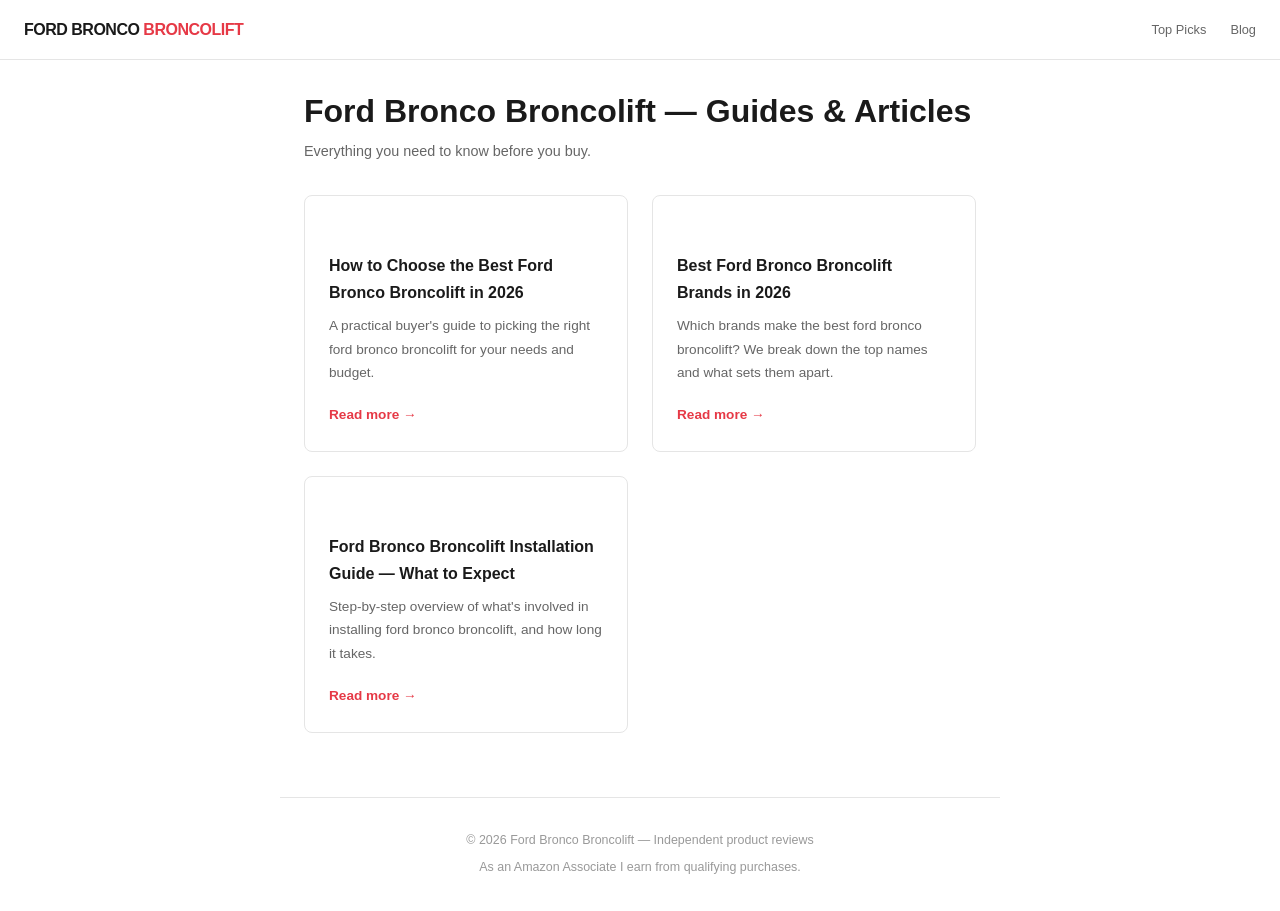
<file: blog/index.html>
<!DOCTYPE html>
<html lang="en">
<head>
  <meta charset="UTF-8">
  <meta name="viewport" content="width=device-width, initial-scale=1.0">
  <title>Ford Bronco Broncolift Blog — Guides &amp; Reviews 2026</title>
  <meta name="description" content="Guides, tips, and reviews for ford bronco broncolift. Updated June.">
  <link rel="canonical" href="https://broncolift.com/blog/">
  <style>
    *, *::before, *::after { box-sizing: border-box; margin: 0; padding: 0; }
    body { font-family: -apple-system, 'Inter', sans-serif; background: #fff; color: #1a1a1a; line-height: 1.7; }
    .post-body { max-width: 720px; margin: 0 auto; padding: 2rem 1.5rem 4rem; }
    .post-body h1 { font-size: clamp(1.4rem,3.5vw,2rem); font-weight: 800; line-height: 1.2; margin-bottom: 1rem; }
    .post-body h2 { font-size: 1.1rem; font-weight: 700; margin: 2rem 0 0.5rem; }
    .post-body p { color: #444; margin-bottom: 1rem; }
    .post-body ul { color: #444; margin-bottom: 1rem; }
    .post-meta { font-size: 0.78rem; color: #999; margin-bottom: 2rem; padding-bottom: 1rem; border-bottom: 1px solid #e5e5e5; }
    footer { border-top: 1px solid #e5e5e5; padding: 2rem 1.5rem; text-align: center; color: #999; font-size: 0.78rem; max-width: 720px; margin: 0 auto; }
  </style>
  <style>.grid{display:grid;grid-template-columns:repeat(auto-fill,minmax(280px,1fr));gap:1.5rem;margin-top:2rem}.card{border:1px solid #e5e5e5;border-radius:8px;padding:1.5rem}.card h2{font-size:1rem;font-weight:700;margin-bottom:0.5rem}.card p{font-size:0.85rem;color:#666;margin-bottom:1rem}.card a{color:#e63946;font-size:0.85rem;font-weight:600;text-decoration:none}</style>
</head>
<body>
  
    <header style="border-bottom:1px solid #e5e5e5;padding:1rem 1.5rem;display:flex;align-items:center;justify-content:space-between;position:sticky;top:0;background:#fff;z-index:100">
      <a href="/" style="font-size:1rem;font-weight:800;color:#1a1a1a;letter-spacing:-0.5px;text-transform:uppercase;text-decoration:none">Ford Bronco <span style="color:#e63946">Broncolift</span></a>
      <nav style="display:flex;gap:1.5rem">
        <a href="/" style="color:#666;font-size:0.8rem;text-decoration:none;font-weight:500">Top Picks</a>
        <a href="/blog/index.html" style="color:#666;font-size:0.8rem;text-decoration:none;font-weight:500">Blog</a>
      </nav>
    </header>
  <div class="post-body">
    <h1 style="margin-bottom:0.5rem">Ford Bronco Broncolift — Guides &amp; Articles</h1>
    <p style="color:#666;font-size:0.9rem">Everything you need to know before you buy.</p>
    <div class="grid">
      <div class="card">
        <h2>How to Choose the Best Ford Bronco Broncolift in 2026</h2>
        <p>A practical buyer's guide to picking the right ford bronco broncolift for your needs and budget.</p>
        <a href="/blog/how-to-choose.html">Read more &rarr;</a>
      </div>
      <div class="card">
        <h2>Best Ford Bronco Broncolift Brands in 2026</h2>
        <p>Which brands make the best ford bronco broncolift? We break down the top names and what sets them apart.</p>
        <a href="/blog/top-brands.html">Read more &rarr;</a>
      </div>
      <div class="card">
        <h2>Ford Bronco Broncolift Installation Guide — What to Expect</h2>
        <p>Step-by-step overview of what's involved in installing ford bronco broncolift, and how long it takes.</p>
        <a href="/blog/installation-guide.html">Read more &rarr;</a>
      </div>
    </div>
  </div>
  <footer>
    <p>&copy; 2026 Ford Bronco Broncolift &mdash; Independent product reviews</p>
    <p style="margin-top:0.4rem">As an Amazon Associate I earn from qualifying purchases.</p>
  </footer>
</body>
</html>
</file>
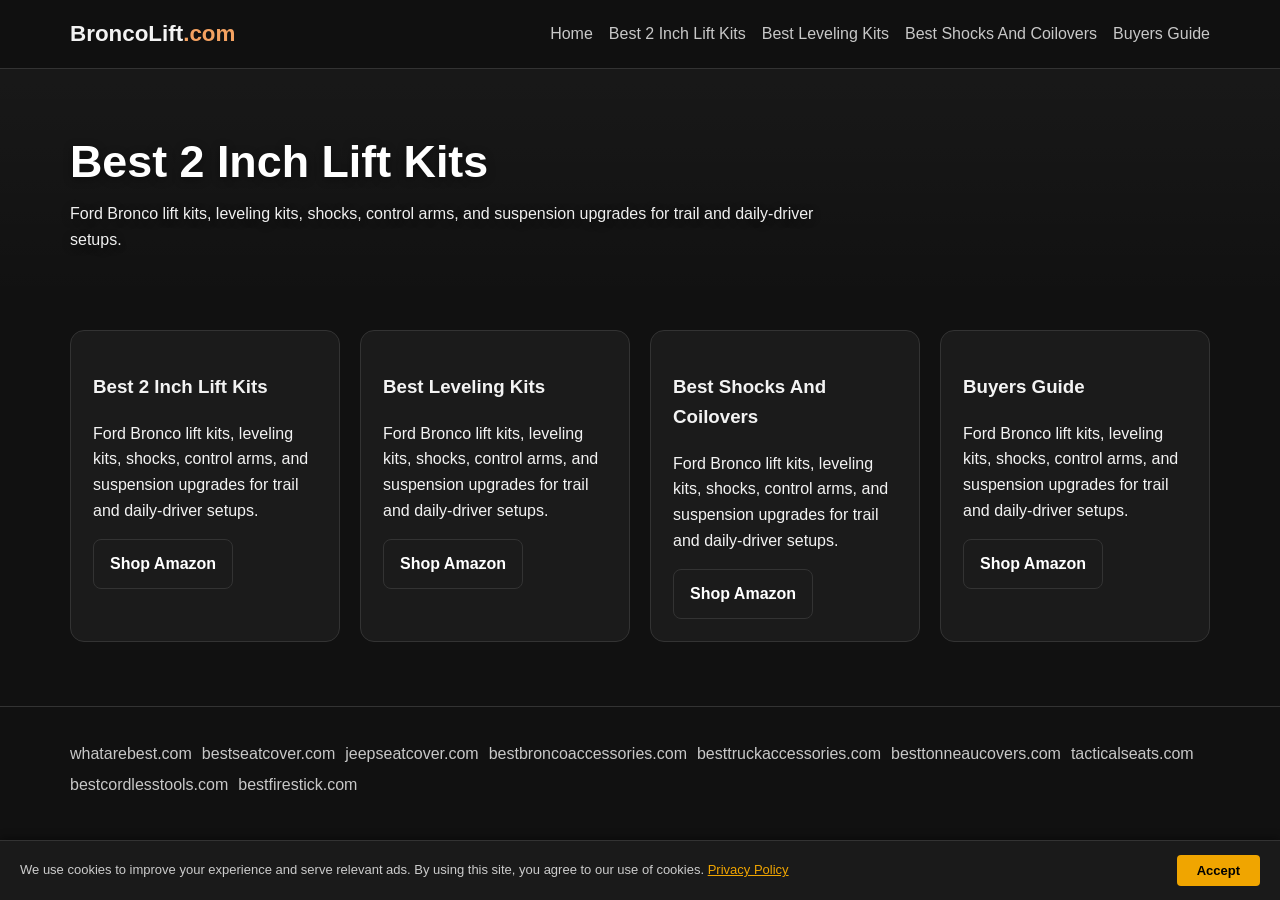
<file: best-2-inch-lift-kits.html>
<!DOCTYPE html><html lang="en"><head>
<meta name="robots" content="index,follow"><meta charset="UTF-8">
<link rel="canonical" href="https://broncolift.com/best-2-inch-lift-kits.html"><meta name="viewport" content="width=device-width,initial-scale=1"><title>Best 2 Inch Lift Kits | BroncoLift.com</title>
<meta name="description" content="Ford Bronco lift kits, leveling kits, shocks, control arms, and suspension upgrades for trail and daily-driver setups."><meta name="description" content="Best 2 Inch Lift Kits on BroncoLift.com"><link rel="stylesheet" href="style.css"></head><body><nav><div class="container"><div class="logo">BroncoLift<span>.com</span></div><div class="nav-links"><a href="index.html">Home</a><a href="best-2-inch-lift-kits.html">Best 2 Inch Lift Kits</a><a href="best-leveling-kits.html">Best Leveling Kits</a><a href="best-shocks-and-coilovers.html">Best Shocks And Coilovers</a><a href="buyers-guide.html">Buyers Guide</a></div></div></nav><header class="hero"><div class="container"><h1>Best 2 Inch Lift Kits</h1><p>Ford Bronco lift kits, leveling kits, shocks, control arms, and suspension upgrades for trail and daily-driver setups.</p></div></header><section><div class="container"><div class="grid"><div class="card"><h3>Best 2 Inch Lift Kits</h3><p>Ford Bronco lift kits, leveling kits, shocks, control arms, and suspension upgrades for trail and daily-driver setups.</p><a class="btn btn-outline" href="https://www.amazon.com/s?k=ford+bronco+lift+best+2+inch+lift+kits&tag=brazenprodu01-20" target="_blank" rel="nofollow noopener">Shop Amazon</a></div><div class="card"><h3>Best Leveling Kits</h3><p>Ford Bronco lift kits, leveling kits, shocks, control arms, and suspension upgrades for trail and daily-driver setups.</p><a class="btn btn-outline" href="https://www.amazon.com/s?k=ford+bronco+lift+best+leveling+kits&tag=brazenprodu01-20" target="_blank" rel="nofollow noopener">Shop Amazon</a></div><div class="card"><h3>Best Shocks And Coilovers</h3><p>Ford Bronco lift kits, leveling kits, shocks, control arms, and suspension upgrades for trail and daily-driver setups.</p><a class="btn btn-outline" href="https://www.amazon.com/s?k=ford+bronco+lift+best+shocks+and+coilovers&tag=brazenprodu01-20" target="_blank" rel="nofollow noopener">Shop Amazon</a></div><div class="card"><h3>Buyers Guide</h3><p>Ford Bronco lift kits, leveling kits, shocks, control arms, and suspension upgrades for trail and daily-driver setups.</p><a class="btn btn-outline" href="https://www.amazon.com/s?k=ford+bronco+lift+buyers+guide&tag=brazenprodu01-20" target="_blank" rel="nofollow noopener">Shop Amazon</a></div></div></div></section><footer class="footer"><div class="container"><div class="network"><a href="https://whatarebest.com">whatarebest.com</a><a href="https://bestseatcover.com">bestseatcover.com</a><a href="https://jeepseatcover.com">jeepseatcover.com</a><a href="https://bestbroncoaccessories.com">bestbroncoaccessories.com</a><a href="https://besttruckaccessories.com">besttruckaccessories.com</a><a href="https://besttonneaucovers.com">besttonneaucovers.com</a><a href="https://tacticalseats.com">tacticalseats.com</a><a href="https://bestcordlesstools.com">bestcordlesstools.com</a><a href="https://bestfirestick.com">bestfirestick.com</a></div></div></footer>
<div id="cookie-consent-banner" style="position:fixed;bottom:0;left:0;right:0;background:#1a1a1a;color:#ccc;font-family:sans-serif;font-size:13px;padding:14px 20px;display:flex;align-items:center;justify-content:space-between;gap:16px;flex-wrap:wrap;z-index:99999;border-top:1px solid #333;box-shadow:0 -2px 8px rgba(0,0,0,.4)">
  <span>We use cookies to improve your experience and serve relevant ads. By using this site, you agree to our use of cookies. <a href="/privacy.html" style="color:#f0a500;text-decoration:underline">Privacy Policy</a></span>
  <button onclick="document.getElementById('cookie-consent-banner').style.display='none';localStorage.setItem('cookie_ok','1')" style="background:#f0a500;color:#000;border:none;padding:8px 20px;border-radius:4px;cursor:pointer;font-weight:700;white-space:nowrap;font-size:13px">Accept</button>
</div>
<script>if(localStorage.getItem('cookie_ok'))document.getElementById('cookie-consent-banner').style.display='none';</script>
</body></html>
</file>
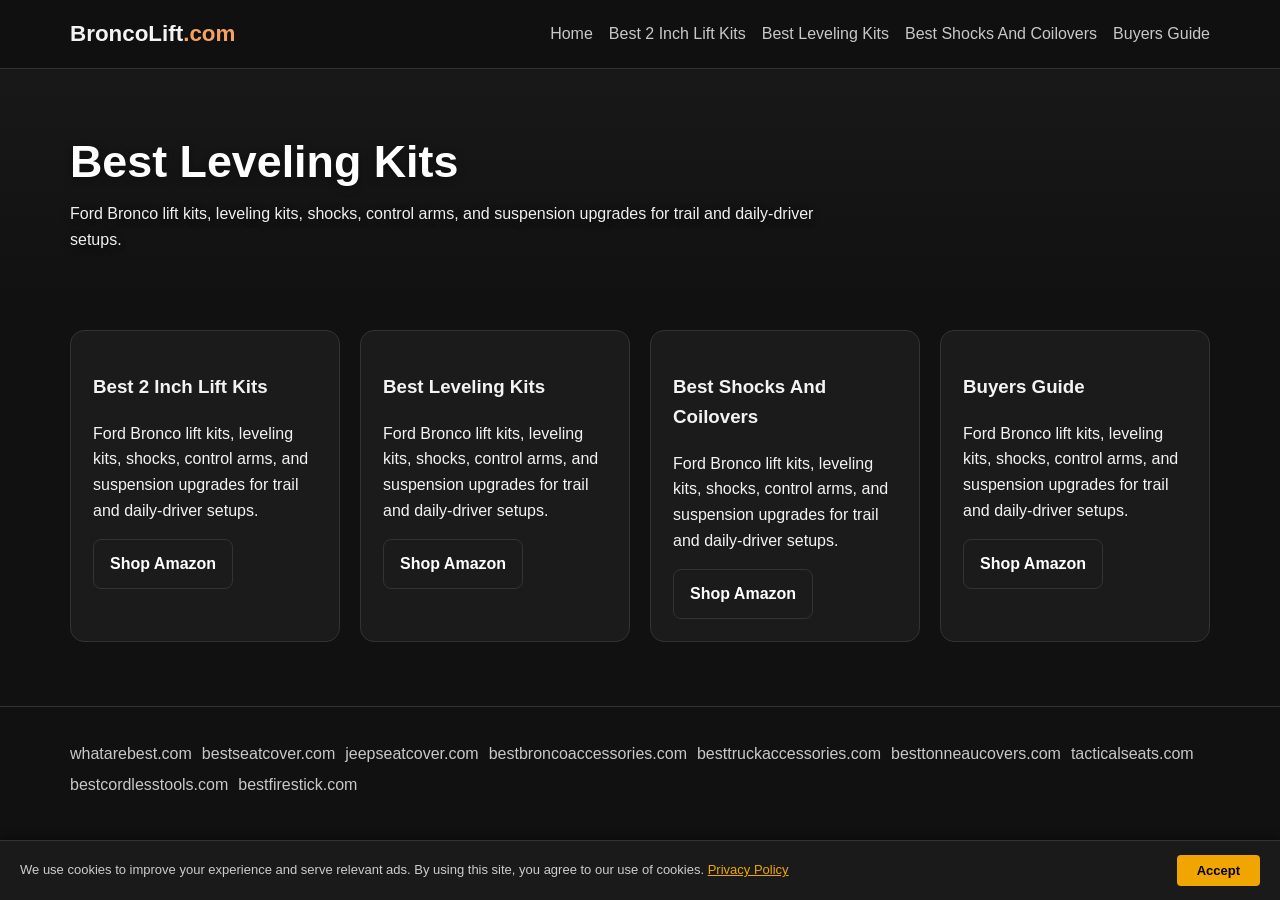
<file: best-leveling-kits.html>
<!DOCTYPE html><html lang="en"><head>
<meta name="robots" content="index,follow"><meta charset="UTF-8">
<link rel="canonical" href="https://broncolift.com/best-leveling-kits.html"><meta name="viewport" content="width=device-width,initial-scale=1"><title>Best Leveling Kits | BroncoLift.com</title>
<meta name="description" content="Ford Bronco lift kits, leveling kits, shocks, control arms, and suspension upgrades for trail and daily-driver setups."><meta name="description" content="Best Leveling Kits on BroncoLift.com"><link rel="stylesheet" href="style.css"></head><body><nav><div class="container"><div class="logo">BroncoLift<span>.com</span></div><div class="nav-links"><a href="index.html">Home</a><a href="best-2-inch-lift-kits.html">Best 2 Inch Lift Kits</a><a href="best-leveling-kits.html">Best Leveling Kits</a><a href="best-shocks-and-coilovers.html">Best Shocks And Coilovers</a><a href="buyers-guide.html">Buyers Guide</a></div></div></nav><header class="hero"><div class="container"><h1>Best Leveling Kits</h1><p>Ford Bronco lift kits, leveling kits, shocks, control arms, and suspension upgrades for trail and daily-driver setups.</p></div></header><section><div class="container"><div class="grid"><div class="card"><h3>Best 2 Inch Lift Kits</h3><p>Ford Bronco lift kits, leveling kits, shocks, control arms, and suspension upgrades for trail and daily-driver setups.</p><a class="btn btn-outline" href="https://www.amazon.com/s?k=ford+bronco+lift+best+2+inch+lift+kits&tag=brazenprodu01-20" target="_blank" rel="nofollow noopener">Shop Amazon</a></div><div class="card"><h3>Best Leveling Kits</h3><p>Ford Bronco lift kits, leveling kits, shocks, control arms, and suspension upgrades for trail and daily-driver setups.</p><a class="btn btn-outline" href="https://www.amazon.com/s?k=ford+bronco+lift+best+leveling+kits&tag=brazenprodu01-20" target="_blank" rel="nofollow noopener">Shop Amazon</a></div><div class="card"><h3>Best Shocks And Coilovers</h3><p>Ford Bronco lift kits, leveling kits, shocks, control arms, and suspension upgrades for trail and daily-driver setups.</p><a class="btn btn-outline" href="https://www.amazon.com/s?k=ford+bronco+lift+best+shocks+and+coilovers&tag=brazenprodu01-20" target="_blank" rel="nofollow noopener">Shop Amazon</a></div><div class="card"><h3>Buyers Guide</h3><p>Ford Bronco lift kits, leveling kits, shocks, control arms, and suspension upgrades for trail and daily-driver setups.</p><a class="btn btn-outline" href="https://www.amazon.com/s?k=ford+bronco+lift+buyers+guide&tag=brazenprodu01-20" target="_blank" rel="nofollow noopener">Shop Amazon</a></div></div></div></section><footer class="footer"><div class="container"><div class="network"><a href="https://whatarebest.com">whatarebest.com</a><a href="https://bestseatcover.com">bestseatcover.com</a><a href="https://jeepseatcover.com">jeepseatcover.com</a><a href="https://bestbroncoaccessories.com">bestbroncoaccessories.com</a><a href="https://besttruckaccessories.com">besttruckaccessories.com</a><a href="https://besttonneaucovers.com">besttonneaucovers.com</a><a href="https://tacticalseats.com">tacticalseats.com</a><a href="https://bestcordlesstools.com">bestcordlesstools.com</a><a href="https://bestfirestick.com">bestfirestick.com</a></div></div></footer>
<div id="cookie-consent-banner" style="position:fixed;bottom:0;left:0;right:0;background:#1a1a1a;color:#ccc;font-family:sans-serif;font-size:13px;padding:14px 20px;display:flex;align-items:center;justify-content:space-between;gap:16px;flex-wrap:wrap;z-index:99999;border-top:1px solid #333;box-shadow:0 -2px 8px rgba(0,0,0,.4)">
  <span>We use cookies to improve your experience and serve relevant ads. By using this site, you agree to our use of cookies. <a href="/privacy.html" style="color:#f0a500;text-decoration:underline">Privacy Policy</a></span>
  <button onclick="document.getElementById('cookie-consent-banner').style.display='none';localStorage.setItem('cookie_ok','1')" style="background:#f0a500;color:#000;border:none;padding:8px 20px;border-radius:4px;cursor:pointer;font-weight:700;white-space:nowrap;font-size:13px">Accept</button>
</div>
<script>if(localStorage.getItem('cookie_ok'))document.getElementById('cookie-consent-banner').style.display='none';</script>
</body></html>
</file>
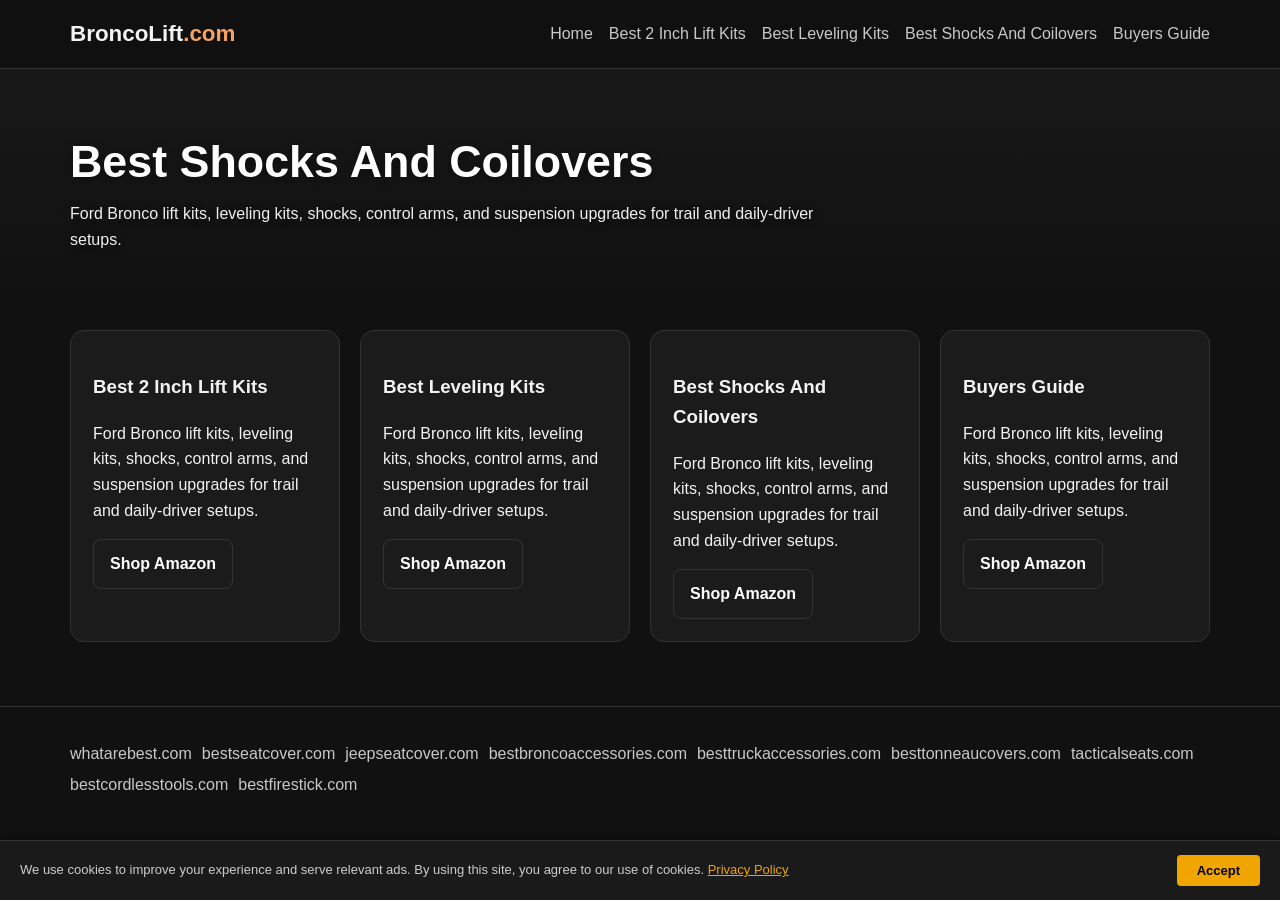
<file: best-shocks-and-coilovers.html>
<!DOCTYPE html><html lang="en"><head>
<meta name="robots" content="index,follow"><meta charset="UTF-8">
<link rel="canonical" href="https://broncolift.com/best-shocks-and-coilovers.html"><meta name="viewport" content="width=device-width,initial-scale=1"><title>Best Shocks And Coilovers | BroncoLift.com</title><meta name="description" content="Best Shocks And Coilovers on BroncoLift.com"><link rel="stylesheet" href="style.css"></head><body><nav><div class="container"><div class="logo">BroncoLift<span>.com</span></div><div class="nav-links"><a href="index.html">Home</a><a href="best-2-inch-lift-kits.html">Best 2 Inch Lift Kits</a><a href="best-leveling-kits.html">Best Leveling Kits</a><a href="best-shocks-and-coilovers.html">Best Shocks And Coilovers</a><a href="buyers-guide.html">Buyers Guide</a></div></div></nav><header class="hero"><div class="container"><h1>Best Shocks And Coilovers</h1><p>Ford Bronco lift kits, leveling kits, shocks, control arms, and suspension upgrades for trail and daily-driver setups.</p></div></header><section><div class="container"><div class="grid"><div class="card"><h3>Best 2 Inch Lift Kits</h3><p>Ford Bronco lift kits, leveling kits, shocks, control arms, and suspension upgrades for trail and daily-driver setups.</p><a class="btn btn-outline" href="https://www.amazon.com/s?k=ford+bronco+lift+best+2+inch+lift+kits&tag=brazenprodu01-20" target="_blank" rel="nofollow noopener">Shop Amazon</a></div><div class="card"><h3>Best Leveling Kits</h3><p>Ford Bronco lift kits, leveling kits, shocks, control arms, and suspension upgrades for trail and daily-driver setups.</p><a class="btn btn-outline" href="https://www.amazon.com/s?k=ford+bronco+lift+best+leveling+kits&tag=brazenprodu01-20" target="_blank" rel="nofollow noopener">Shop Amazon</a></div><div class="card"><h3>Best Shocks And Coilovers</h3><p>Ford Bronco lift kits, leveling kits, shocks, control arms, and suspension upgrades for trail and daily-driver setups.</p><a class="btn btn-outline" href="https://www.amazon.com/s?k=ford+bronco+lift+best+shocks+and+coilovers&tag=brazenprodu01-20" target="_blank" rel="nofollow noopener">Shop Amazon</a></div><div class="card"><h3>Buyers Guide</h3><p>Ford Bronco lift kits, leveling kits, shocks, control arms, and suspension upgrades for trail and daily-driver setups.</p><a class="btn btn-outline" href="https://www.amazon.com/s?k=ford+bronco+lift+buyers+guide&tag=brazenprodu01-20" target="_blank" rel="nofollow noopener">Shop Amazon</a></div></div></div></section><footer class="footer"><div class="container"><div class="network"><a href="https://whatarebest.com">whatarebest.com</a><a href="https://bestseatcover.com">bestseatcover.com</a><a href="https://jeepseatcover.com">jeepseatcover.com</a><a href="https://bestbroncoaccessories.com">bestbroncoaccessories.com</a><a href="https://besttruckaccessories.com">besttruckaccessories.com</a><a href="https://besttonneaucovers.com">besttonneaucovers.com</a><a href="https://tacticalseats.com">tacticalseats.com</a><a href="https://bestcordlesstools.com">bestcordlesstools.com</a><a href="https://bestfirestick.com">bestfirestick.com</a></div></div></footer>
<div id="cookie-consent-banner" style="position:fixed;bottom:0;left:0;right:0;background:#1a1a1a;color:#ccc;font-family:sans-serif;font-size:13px;padding:14px 20px;display:flex;align-items:center;justify-content:space-between;gap:16px;flex-wrap:wrap;z-index:99999;border-top:1px solid #333;box-shadow:0 -2px 8px rgba(0,0,0,.4)">
  <span>We use cookies to improve your experience and serve relevant ads. By using this site, you agree to our use of cookies. <a href="/privacy.html" style="color:#f0a500;text-decoration:underline">Privacy Policy</a></span>
  <button onclick="document.getElementById('cookie-consent-banner').style.display='none';localStorage.setItem('cookie_ok','1')" style="background:#f0a500;color:#000;border:none;padding:8px 20px;border-radius:4px;cursor:pointer;font-weight:700;white-space:nowrap;font-size:13px">Accept</button>
</div>
<script>if(localStorage.getItem('cookie_ok'))document.getElementById('cookie-consent-banner').style.display='none';</script>
</body></html>
</file>
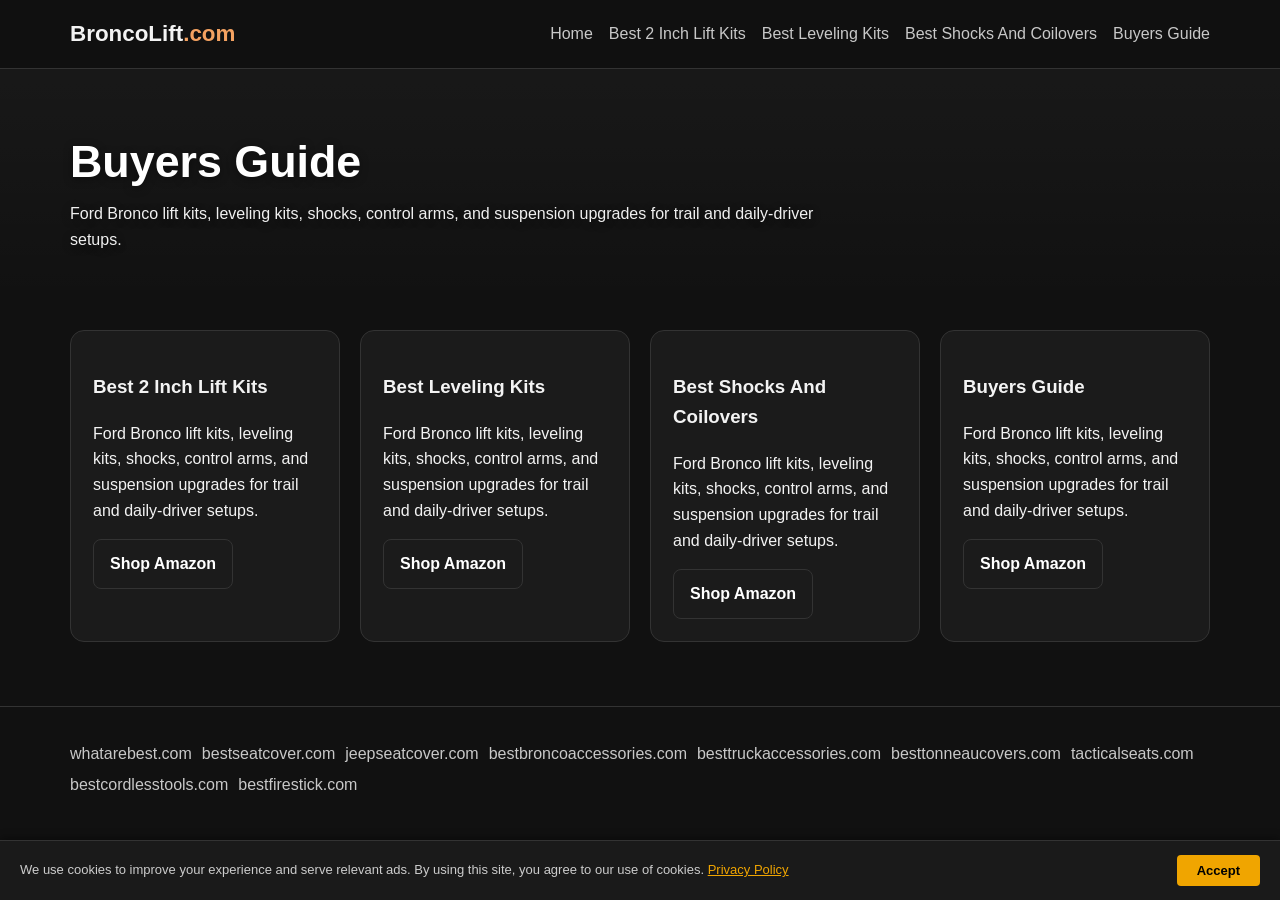
<file: buyers-guide.html>
<!DOCTYPE html><html lang="en"><head>
<meta name="robots" content="index,follow"><meta charset="UTF-8">
<link rel="canonical" href="https://broncolift.com/buyers-guide.html"><meta name="viewport" content="width=device-width,initial-scale=1"><title>Buyers Guide | BroncoLift.com</title>
<meta name="description" content="Ford Bronco lift kits, leveling kits, shocks, control arms, and suspension upgrades for trail and daily-driver setups."><meta name="description" content="Buyers Guide on BroncoLift.com"><link rel="stylesheet" href="style.css"></head><body><nav><div class="container"><div class="logo">BroncoLift<span>.com</span></div><div class="nav-links"><a href="index.html">Home</a><a href="best-2-inch-lift-kits.html">Best 2 Inch Lift Kits</a><a href="best-leveling-kits.html">Best Leveling Kits</a><a href="best-shocks-and-coilovers.html">Best Shocks And Coilovers</a><a href="buyers-guide.html">Buyers Guide</a></div></div></nav><header class="hero"><div class="container"><h1>Buyers Guide</h1><p>Ford Bronco lift kits, leveling kits, shocks, control arms, and suspension upgrades for trail and daily-driver setups.</p></div></header><section><div class="container"><div class="grid"><div class="card"><h3>Best 2 Inch Lift Kits</h3><p>Ford Bronco lift kits, leveling kits, shocks, control arms, and suspension upgrades for trail and daily-driver setups.</p><a class="btn btn-outline" href="https://www.amazon.com/s?k=ford+bronco+lift+best+2+inch+lift+kits&tag=brazenprodu01-20" target="_blank" rel="nofollow noopener">Shop Amazon</a></div><div class="card"><h3>Best Leveling Kits</h3><p>Ford Bronco lift kits, leveling kits, shocks, control arms, and suspension upgrades for trail and daily-driver setups.</p><a class="btn btn-outline" href="https://www.amazon.com/s?k=ford+bronco+lift+best+leveling+kits&tag=brazenprodu01-20" target="_blank" rel="nofollow noopener">Shop Amazon</a></div><div class="card"><h3>Best Shocks And Coilovers</h3><p>Ford Bronco lift kits, leveling kits, shocks, control arms, and suspension upgrades for trail and daily-driver setups.</p><a class="btn btn-outline" href="https://www.amazon.com/s?k=ford+bronco+lift+best+shocks+and+coilovers&tag=brazenprodu01-20" target="_blank" rel="nofollow noopener">Shop Amazon</a></div><div class="card"><h3>Buyers Guide</h3><p>Ford Bronco lift kits, leveling kits, shocks, control arms, and suspension upgrades for trail and daily-driver setups.</p><a class="btn btn-outline" href="https://www.amazon.com/s?k=ford+bronco+lift+buyers+guide&tag=brazenprodu01-20" target="_blank" rel="nofollow noopener">Shop Amazon</a></div></div></div></section><footer class="footer"><div class="container"><div class="network"><a href="https://whatarebest.com">whatarebest.com</a><a href="https://bestseatcover.com">bestseatcover.com</a><a href="https://jeepseatcover.com">jeepseatcover.com</a><a href="https://bestbroncoaccessories.com">bestbroncoaccessories.com</a><a href="https://besttruckaccessories.com">besttruckaccessories.com</a><a href="https://besttonneaucovers.com">besttonneaucovers.com</a><a href="https://tacticalseats.com">tacticalseats.com</a><a href="https://bestcordlesstools.com">bestcordlesstools.com</a><a href="https://bestfirestick.com">bestfirestick.com</a></div></div></footer>
<div id="cookie-consent-banner" style="position:fixed;bottom:0;left:0;right:0;background:#1a1a1a;color:#ccc;font-family:sans-serif;font-size:13px;padding:14px 20px;display:flex;align-items:center;justify-content:space-between;gap:16px;flex-wrap:wrap;z-index:99999;border-top:1px solid #333;box-shadow:0 -2px 8px rgba(0,0,0,.4)">
  <span>We use cookies to improve your experience and serve relevant ads. By using this site, you agree to our use of cookies. <a href="/privacy.html" style="color:#f0a500;text-decoration:underline">Privacy Policy</a></span>
  <button onclick="document.getElementById('cookie-consent-banner').style.display='none';localStorage.setItem('cookie_ok','1')" style="background:#f0a500;color:#000;border:none;padding:8px 20px;border-radius:4px;cursor:pointer;font-weight:700;white-space:nowrap;font-size:13px">Accept</button>
</div>
<script>if(localStorage.getItem('cookie_ok'))document.getElementById('cookie-consent-banner').style.display='none';</script>
</body></html>
</file>
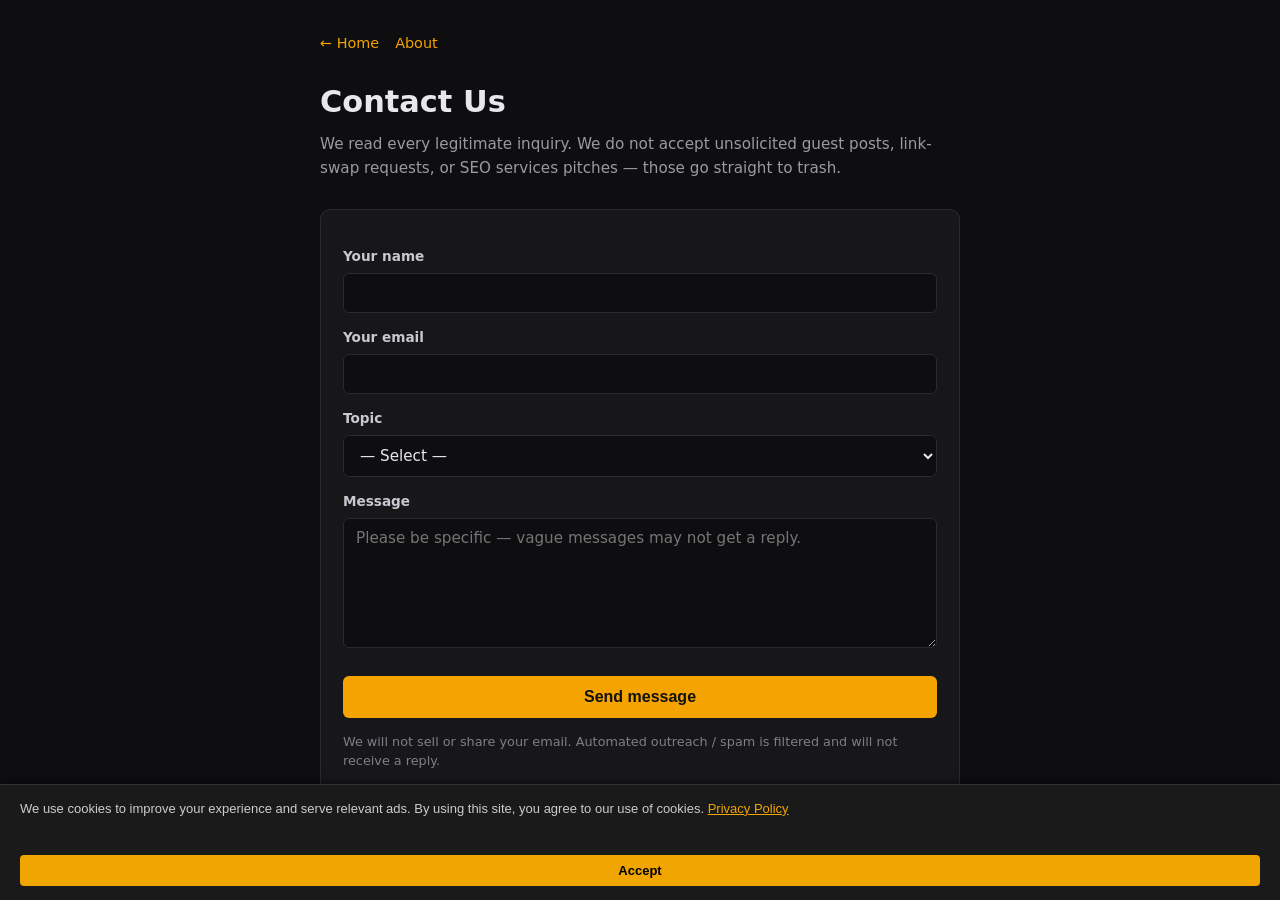
<file: contact.html>
<!DOCTYPE html>
<html lang="en">
<head>
<meta charset="UTF-8">
<meta name="viewport" content="width=device-width, initial-scale=1.0">
<meta name="robots" content="index,follow">
<title>Contact Us — Broncolift</title>
<meta name="description" content="Get in touch with the Broncolift team. We respond to all legitimate inquiries within 48 business hours.">
<link rel="canonical" href="https://broncolift.com/contact.html">
<style>
*{box-sizing:border-box;margin:0;padding:0}
body{font-family:system-ui,-apple-system,Segoe UI,Roboto,sans-serif;background:#0e0e10;color:#e8e8ea;line-height:1.55;padding:32px 20px}
.wrap{max-width:640px;margin:0 auto}
h1{font-size:1.9rem;margin-bottom:8px}
.sub{color:#9a9aa2;margin-bottom:28px;font-size:.95rem}
form{background:#17171a;border:1px solid #2a2a30;border-radius:10px;padding:22px}
label{display:block;font-size:.85rem;color:#c8c8d0;margin:14px 0 6px;font-weight:600}
input,textarea,select{width:100%;padding:10px 12px;background:#0e0e10;border:1px solid #2a2a30;border-radius:6px;color:#e8e8ea;font-family:inherit;font-size:.95rem}
input:focus,textarea:focus,select:focus{outline:none;border-color:#f4a300}
textarea{min-height:130px;resize:vertical}
button{margin-top:20px;width:100%;padding:12px;background:#f4a300;color:#111;border:0;border-radius:6px;font-weight:700;font-size:1rem;cursor:pointer}
button:hover{background:#ffb82b}
.hp{position:absolute;left:-9999px;top:-9999px}
.note{font-size:.8rem;color:#7e7e88;margin-top:14px}
.nav{margin-bottom:24px;font-size:.9rem}
.nav a{color:#f4a300;text-decoration:none;margin-right:16px}
.nav a:hover{text-decoration:underline}
.ok,.err{display:none;padding:12px;border-radius:6px;margin-top:14px;font-size:.9rem}
.ok{background:#1b3a1b;color:#a3e0a3;border:1px solid #2e6b2e}
.err{background:#3a1b1b;color:#e0a3a3;border:1px solid #6b2e2e}
</style>
</head>
<body>
<div class="wrap">
<div class="nav"><a href="index.html">← Home</a><a href="about.html">About</a></div>
<h1>Contact Us</h1>
<p class="sub">We read every legitimate inquiry. We do not accept unsolicited guest posts, link-swap requests, or SEO services pitches — those go straight to trash.</p>

<form id="contactForm" action="https://api.web3forms.com/submit" method="POST">
  <!-- Access key will be populated per-site via the builder script -->
  <input type="hidden" name="access_key" value="6159500e-796b-4603-b093-04c218d81d97">
  <input type="hidden" name="subject" value="[broncolift.com] New contact form submission">
  <input type="hidden" name="from_name" value="Broncolift Contact Form">
  <input type="hidden" name="redirect" value="https://broncolift.com/contact.html?sent=1">
  <!-- Honeypot -->
  <input type="text" name="botcheck" class="hp" tabindex="-1" autocomplete="off">
  <!-- Context -->
  <input type="hidden" name="source_site" value="broncolift.com">

  <label for="name">Your name</label>
  <input id="name" name="name" type="text" required maxlength="100">

  <label for="email">Your email</label>
  <input id="email" name="email" type="email" required maxlength="150">

  <label for="topic">Topic</label>
  <select id="topic" name="topic" required>
    <option value="">— Select —</option>
    <option value="product-question">Product question</option>
    <option value="correction">Correction / factual error</option>
    <option value="partnership">Brand / partnership inquiry</option>
    <option value="press">Press / media</option>
    <option value="other">Other</option>
  </select>

  <label for="message">Message</label>
  <textarea id="message" name="message" required minlength="20" maxlength="4000" placeholder="Please be specific — vague messages may not get a reply."></textarea>

  <button type="submit">Send message</button>

  <div id="ok" class="ok">Message sent. We respond within 48 business hours to legitimate inquiries.</div>
  <div id="err" class="err">Something went wrong. Try again in a minute or refresh the page.</div>
  <p class="note">We will not sell or share your email. Automated outreach / spam is filtered and will not receive a reply.</p>
</form>
</div>
<script>
(function(){
  var q = new URLSearchParams(location.search);
  if (q.get('sent') === '1') {
    document.getElementById('ok').style.display = 'block';
    document.getElementById('contactForm').reset();
  }
  document.getElementById('contactForm').addEventListener('submit', function(e){
    e.preventDefault();
    var f = e.target;
    var data = new FormData(f);
    fetch(f.action, { method:'POST', body:data, headers:{ 'Accept':'application/json' }})
      .then(r => r.ok ? r.json() : Promise.reject(r))
      .then(() => { location.href = 'contact.html?sent=1'; })
      .catch(() => { document.getElementById('err').style.display = 'block'; });
  });
})();
</script>

<div id="cookie-consent-banner" style="position:fixed;bottom:0;left:0;right:0;background:#1a1a1a;color:#ccc;font-family:sans-serif;font-size:13px;padding:14px 20px;display:flex;align-items:center;justify-content:space-between;gap:16px;flex-wrap:wrap;z-index:99999;border-top:1px solid #333;box-shadow:0 -2px 8px rgba(0,0,0,.4)">
  <span>We use cookies to improve your experience and serve relevant ads. By using this site, you agree to our use of cookies. <a href="/privacy.html" style="color:#f0a500;text-decoration:underline">Privacy Policy</a></span>
  <button onclick="document.getElementById('cookie-consent-banner').style.display='none';localStorage.setItem('cookie_ok','1')" style="background:#f0a500;color:#000;border:none;padding:8px 20px;border-radius:4px;cursor:pointer;font-weight:700;white-space:nowrap;font-size:13px">Accept</button>
</div>
<script>if(localStorage.getItem('cookie_ok'))document.getElementById('cookie-consent-banner').style.display='none';</script>
</body>
</html>
</file>
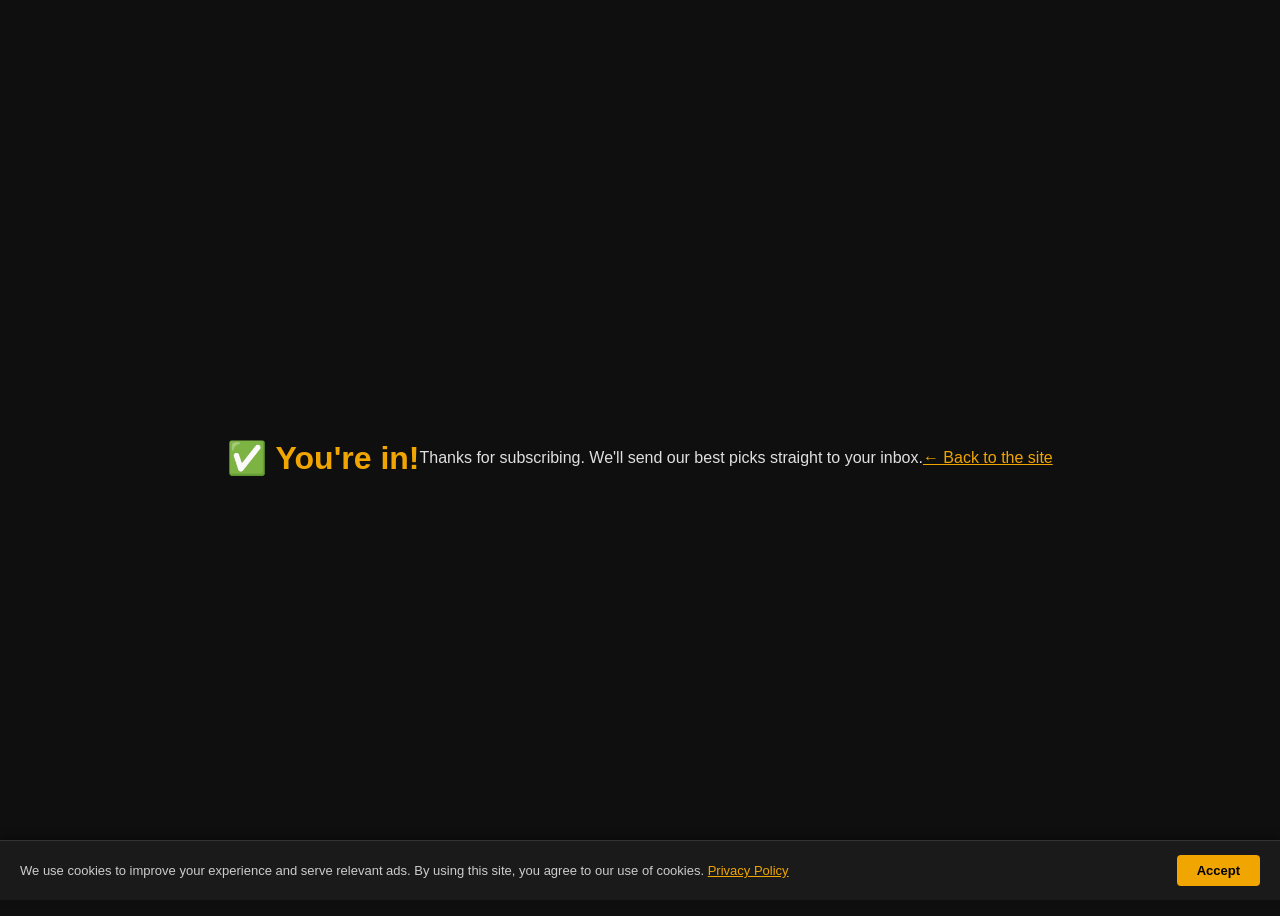
<file: thanks.html>
<!doctype html>
<html lang="en">
<head>
<meta charset="utf-8">
<title>Thanks! — broncolift.com</title>
<meta name="robots" content="noindex">
<style>
body { font-family: sans-serif; background: #0f0f0f; color: #e0e0e0; display: flex; align-items: center; justify-content: center; min-height: 100vh; text-align: center; }
h1 { color: #f0a500; }
a { color: #f0a500; }
</style>
</head>
<body>
<h1>✅ You're in!</h1>
<p>Thanks for subscribing. We'll send our best picks straight to your inbox.</p>
<p><a href="/">← Back to the site</a></p>

<div id="cookie-consent-banner" style="position:fixed;bottom:0;left:0;right:0;background:#1a1a1a;color:#ccc;font-family:sans-serif;font-size:13px;padding:14px 20px;display:flex;align-items:center;justify-content:space-between;gap:16px;flex-wrap:wrap;z-index:99999;border-top:1px solid #333;box-shadow:0 -2px 8px rgba(0,0,0,.4)">
  <span>We use cookies to improve your experience and serve relevant ads. By using this site, you agree to our use of cookies. <a href="/privacy.html" style="color:#f0a500;text-decoration:underline">Privacy Policy</a></span>
  <button onclick="document.getElementById('cookie-consent-banner').style.display='none';localStorage.setItem('cookie_ok','1')" style="background:#f0a500;color:#000;border:none;padding:8px 20px;border-radius:4px;cursor:pointer;font-weight:700;white-space:nowrap;font-size:13px">Accept</button>
</div>
<script>if(localStorage.getItem('cookie_ok'))document.getElementById('cookie-consent-banner').style.display='none';</script>
</body>
</html>
</file>
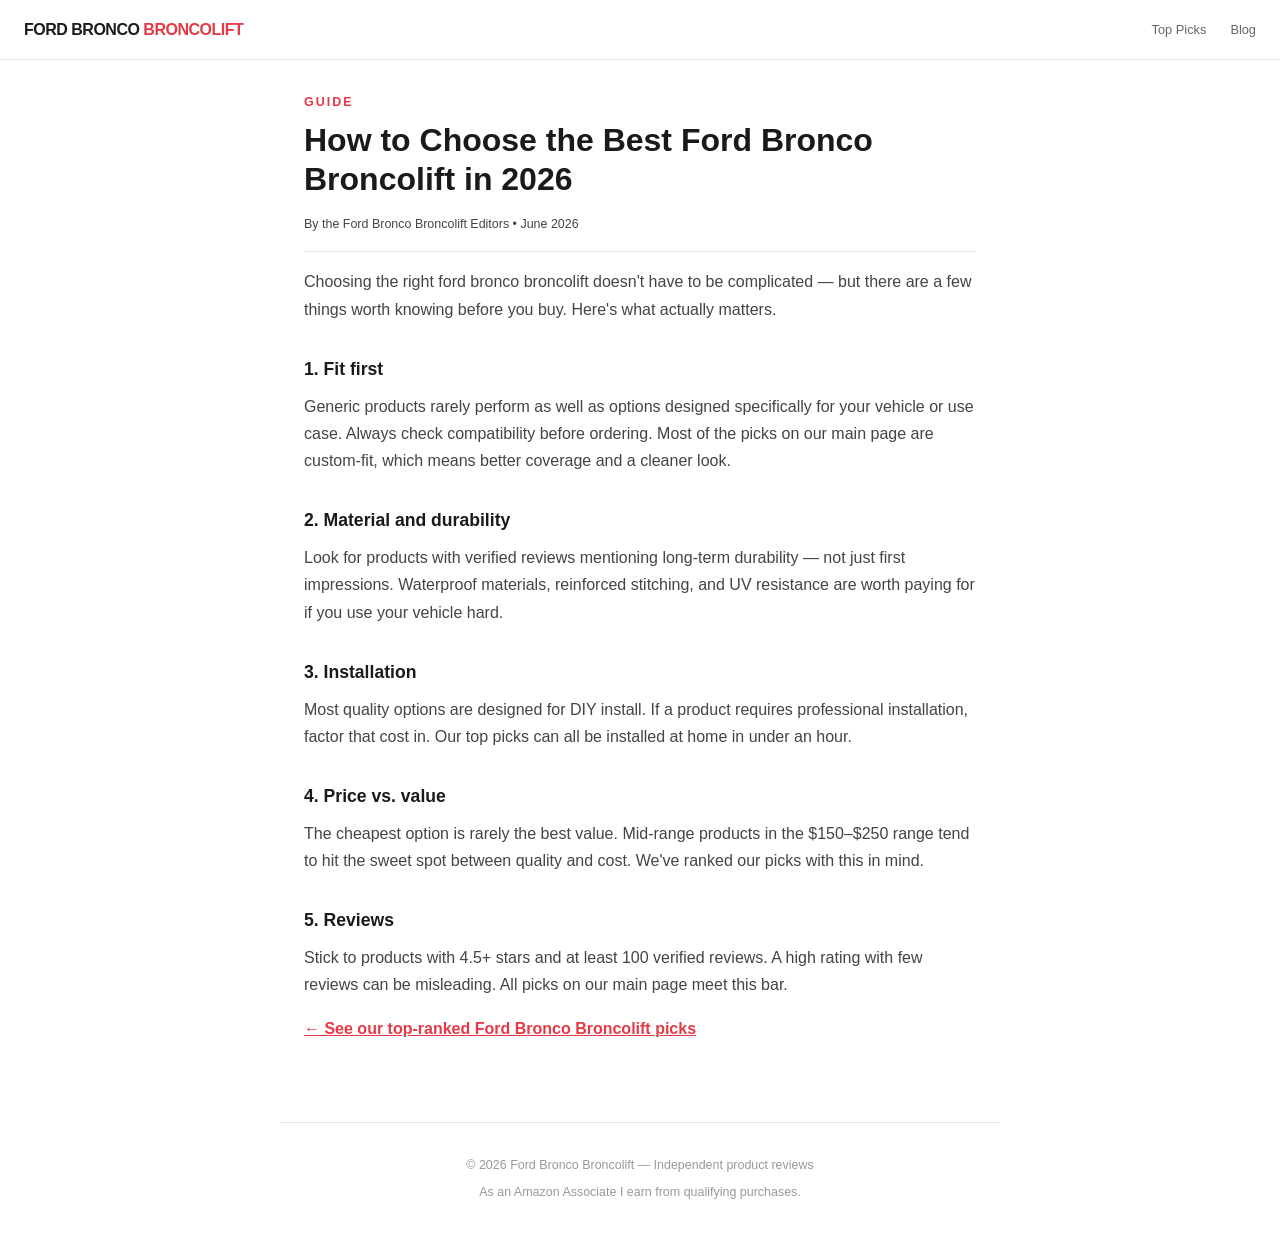
<file: blog/how-to-choose.html>
<!DOCTYPE html>
<html lang="en">
<head>
  <meta charset="UTF-8">
  <meta name="viewport" content="width=device-width, initial-scale=1.0">
  <title>How to Choose the Best Ford Bronco Broncolift in 2026 | Ford Bronco Broncolift</title>
  <meta name="description" content="A practical buyer's guide to picking the right ford bronco broncolift for your needs and budget.">
  <link rel="canonical" href="https://broncolift.com/blog/how-to-choose.html">
  <meta property="og:title" content="How to Choose the Best Ford Bronco Broncolift in 2026">
  <meta property="og:description" content="A practical buyer's guide to picking the right ford bronco broncolift for your needs and budget.">
  <meta property="og:type" content="article">
  <style>
    *, *::before, *::after { box-sizing: border-box; margin: 0; padding: 0; }
    body { font-family: -apple-system, 'Inter', sans-serif; background: #fff; color: #1a1a1a; line-height: 1.7; }
    .post-body { max-width: 720px; margin: 0 auto; padding: 2rem 1.5rem 4rem; }
    .post-body h1 { font-size: clamp(1.4rem,3.5vw,2rem); font-weight: 800; line-height: 1.2; margin-bottom: 1rem; }
    .post-body h2 { font-size: 1.1rem; font-weight: 700; margin: 2rem 0 0.5rem; }
    .post-body p { color: #444; margin-bottom: 1rem; }
    .post-body ul { color: #444; margin-bottom: 1rem; }
    .post-meta { font-size: 0.78rem; color: #999; margin-bottom: 2rem; padding-bottom: 1rem; border-bottom: 1px solid #e5e5e5; }
    footer { border-top: 1px solid #e5e5e5; padding: 2rem 1.5rem; text-align: center; color: #999; font-size: 0.78rem; max-width: 720px; margin: 0 auto; }
  </style>
</head>
<body>
  
    <header style="border-bottom:1px solid #e5e5e5;padding:1rem 1.5rem;display:flex;align-items:center;justify-content:space-between;position:sticky;top:0;background:#fff;z-index:100">
      <a href="/" style="font-size:1rem;font-weight:800;color:#1a1a1a;letter-spacing:-0.5px;text-transform:uppercase;text-decoration:none">Ford Bronco <span style="color:#e63946">Broncolift</span></a>
      <nav style="display:flex;gap:1.5rem">
        <a href="/" style="color:#666;font-size:0.8rem;text-decoration:none;font-weight:500">Top Picks</a>
        <a href="/blog/index.html" style="color:#666;font-size:0.8rem;text-decoration:none;font-weight:500">Blog</a>
      </nav>
    </header>
  <div class="post-body">
    <p style="font-size:0.78rem;color:#e63946;font-weight:700;text-transform:uppercase;letter-spacing:2px;margin-bottom:0.5rem">Guide</p>
    <h1>How to Choose the Best Ford Bronco Broncolift in 2026</h1>
    <p class="post-meta">By the Ford Bronco Broncolift Editors &bull; June 2026</p>
    
        <p>Choosing the right ford bronco broncolift doesn't have to be complicated — but there are a few things worth knowing before you buy. Here's what actually matters.</p>
        <h2>1. Fit first</h2>
        <p>Generic products rarely perform as well as options designed specifically for your vehicle or use case. Always check compatibility before ordering. Most of the picks on our main page are custom-fit, which means better coverage and a cleaner look.</p>
        <h2>2. Material and durability</h2>
        <p>Look for products with verified reviews mentioning long-term durability — not just first impressions. Waterproof materials, reinforced stitching, and UV resistance are worth paying for if you use your vehicle hard.</p>
        <h2>3. Installation</h2>
        <p>Most quality options are designed for DIY install. If a product requires professional installation, factor that cost in. Our top picks can all be installed at home in under an hour.</p>
        <h2>4. Price vs. value</h2>
        <p>The cheapest option is rarely the best value. Mid-range products in the $150–$250 range tend to hit the sweet spot between quality and cost. We've ranked our picks with this in mind.</p>
        <h2>5. Reviews</h2>
        <p>Stick to products with 4.5+ stars and at least 100 verified reviews. A high rating with few reviews can be misleading. All picks on our main page meet this bar.</p>
        <p><a href="/" style="color:#e63946;font-weight:700">← See our top-ranked Ford Bronco Broncolift picks</a></p>
      
  </div>
  <footer>
    <p>&copy; 2026 Ford Bronco Broncolift &mdash; Independent product reviews</p>
    <p style="margin-top:0.4rem">As an Amazon Associate I earn from qualifying purchases.</p>
  </footer>
</body>
</html>
</file>
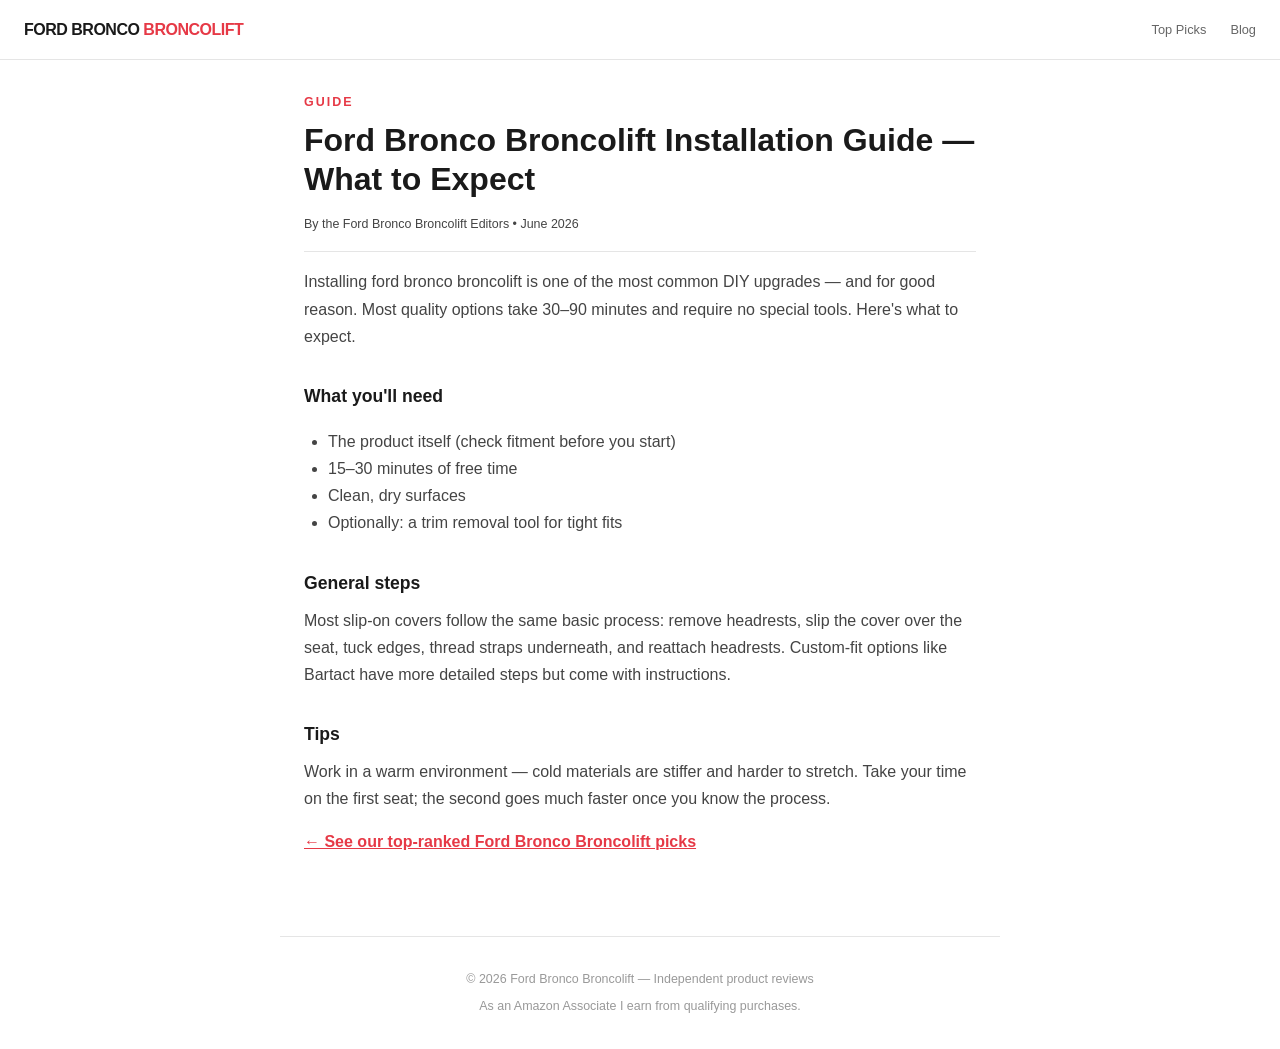
<file: blog/installation-guide.html>
<!DOCTYPE html>
<html lang="en">
<head>
  <meta charset="UTF-8">
  <meta name="viewport" content="width=device-width, initial-scale=1.0">
  <title>Ford Bronco Broncolift Installation Guide — What to Expect | Ford Bronco Broncolift</title>
  <meta name="description" content="Step-by-step overview of what's involved in installing ford bronco broncolift, and how long it takes.">
  <link rel="canonical" href="https://broncolift.com/blog/installation-guide.html">
  <meta property="og:title" content="Ford Bronco Broncolift Installation Guide — What to Expect">
  <meta property="og:description" content="Step-by-step overview of what's involved in installing ford bronco broncolift, and how long it takes.">
  <meta property="og:type" content="article">
  <style>
    *, *::before, *::after { box-sizing: border-box; margin: 0; padding: 0; }
    body { font-family: -apple-system, 'Inter', sans-serif; background: #fff; color: #1a1a1a; line-height: 1.7; }
    .post-body { max-width: 720px; margin: 0 auto; padding: 2rem 1.5rem 4rem; }
    .post-body h1 { font-size: clamp(1.4rem,3.5vw,2rem); font-weight: 800; line-height: 1.2; margin-bottom: 1rem; }
    .post-body h2 { font-size: 1.1rem; font-weight: 700; margin: 2rem 0 0.5rem; }
    .post-body p { color: #444; margin-bottom: 1rem; }
    .post-body ul { color: #444; margin-bottom: 1rem; }
    .post-meta { font-size: 0.78rem; color: #999; margin-bottom: 2rem; padding-bottom: 1rem; border-bottom: 1px solid #e5e5e5; }
    footer { border-top: 1px solid #e5e5e5; padding: 2rem 1.5rem; text-align: center; color: #999; font-size: 0.78rem; max-width: 720px; margin: 0 auto; }
  </style>
</head>
<body>
  
    <header style="border-bottom:1px solid #e5e5e5;padding:1rem 1.5rem;display:flex;align-items:center;justify-content:space-between;position:sticky;top:0;background:#fff;z-index:100">
      <a href="/" style="font-size:1rem;font-weight:800;color:#1a1a1a;letter-spacing:-0.5px;text-transform:uppercase;text-decoration:none">Ford Bronco <span style="color:#e63946">Broncolift</span></a>
      <nav style="display:flex;gap:1.5rem">
        <a href="/" style="color:#666;font-size:0.8rem;text-decoration:none;font-weight:500">Top Picks</a>
        <a href="/blog/index.html" style="color:#666;font-size:0.8rem;text-decoration:none;font-weight:500">Blog</a>
      </nav>
    </header>
  <div class="post-body">
    <p style="font-size:0.78rem;color:#e63946;font-weight:700;text-transform:uppercase;letter-spacing:2px;margin-bottom:0.5rem">Guide</p>
    <h1>Ford Bronco Broncolift Installation Guide — What to Expect</h1>
    <p class="post-meta">By the Ford Bronco Broncolift Editors &bull; June 2026</p>
    
        <p>Installing ford bronco broncolift is one of the most common DIY upgrades — and for good reason. Most quality options take 30–90 minutes and require no special tools. Here's what to expect.</p>
        <h2>What you'll need</h2>
        <ul style="padding-left:1.5rem;margin:1rem 0">
          <li>The product itself (check fitment before you start)</li>
          <li>15–30 minutes of free time</li>
          <li>Clean, dry surfaces</li>
          <li>Optionally: a trim removal tool for tight fits</li>
        </ul>
        <h2>General steps</h2>
        <p>Most slip-on covers follow the same basic process: remove headrests, slip the cover over the seat, tuck edges, thread straps underneath, and reattach headrests. Custom-fit options like Bartact have more detailed steps but come with instructions.</p>
        <h2>Tips</h2>
        <p>Work in a warm environment — cold materials are stiffer and harder to stretch. Take your time on the first seat; the second goes much faster once you know the process.</p>
        <p><a href="/" style="color:#e63946;font-weight:700">← See our top-ranked Ford Bronco Broncolift picks</a></p>
      
  </div>
  <footer>
    <p>&copy; 2026 Ford Bronco Broncolift &mdash; Independent product reviews</p>
    <p style="margin-top:0.4rem">As an Amazon Associate I earn from qualifying purchases.</p>
  </footer>
</body>
</html>
</file>
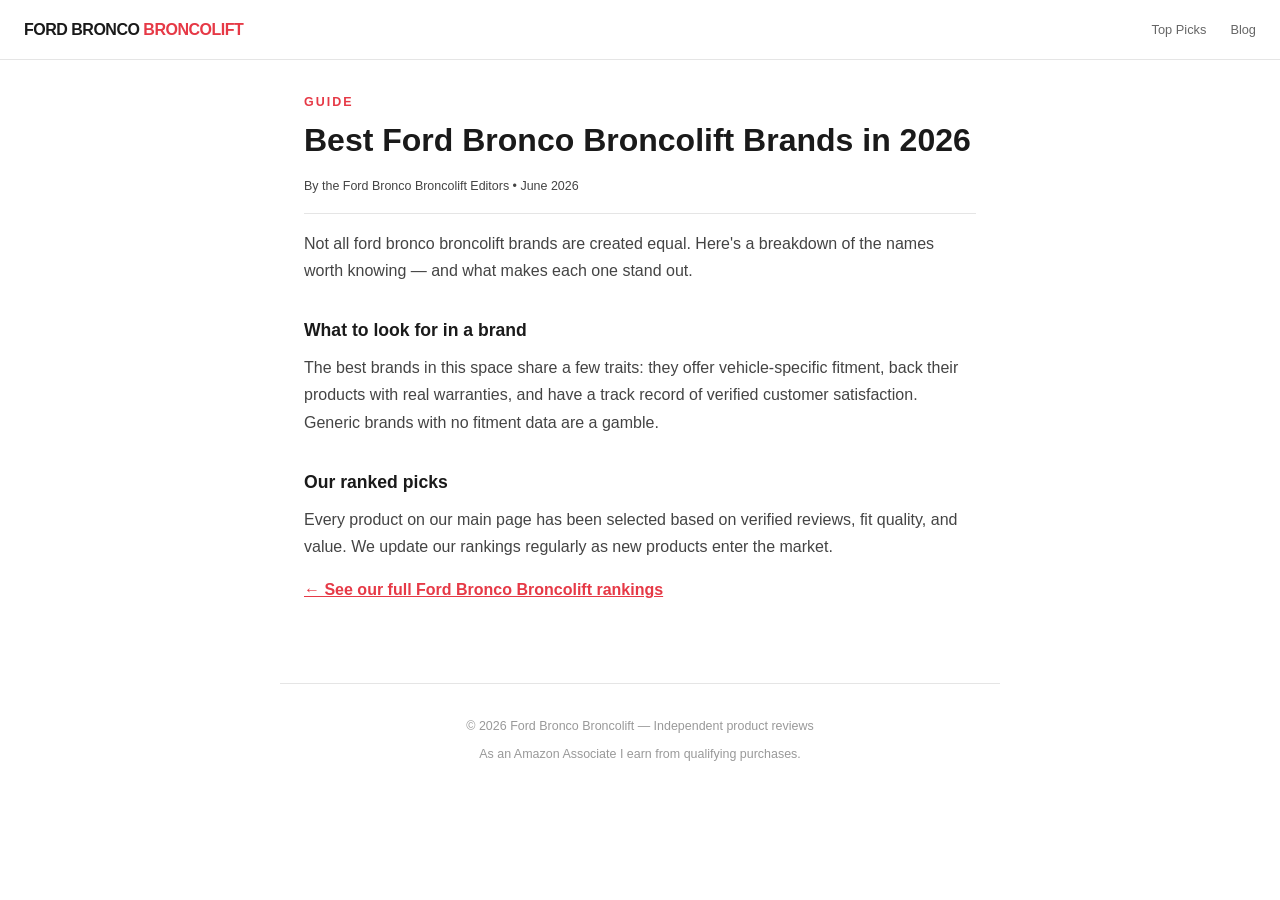
<file: blog/top-brands.html>
<!DOCTYPE html>
<html lang="en">
<head>
  <meta charset="UTF-8">
  <meta name="viewport" content="width=device-width, initial-scale=1.0">
  <title>Best Ford Bronco Broncolift Brands in 2026 | Ford Bronco Broncolift</title>
  <meta name="description" content="Which brands make the best ford bronco broncolift? We break down the top names and what sets them apart.">
  <link rel="canonical" href="https://broncolift.com/blog/top-brands.html">
  <meta property="og:title" content="Best Ford Bronco Broncolift Brands in 2026">
  <meta property="og:description" content="Which brands make the best ford bronco broncolift? We break down the top names and what sets them apart.">
  <meta property="og:type" content="article">
  <style>
    *, *::before, *::after { box-sizing: border-box; margin: 0; padding: 0; }
    body { font-family: -apple-system, 'Inter', sans-serif; background: #fff; color: #1a1a1a; line-height: 1.7; }
    .post-body { max-width: 720px; margin: 0 auto; padding: 2rem 1.5rem 4rem; }
    .post-body h1 { font-size: clamp(1.4rem,3.5vw,2rem); font-weight: 800; line-height: 1.2; margin-bottom: 1rem; }
    .post-body h2 { font-size: 1.1rem; font-weight: 700; margin: 2rem 0 0.5rem; }
    .post-body p { color: #444; margin-bottom: 1rem; }
    .post-body ul { color: #444; margin-bottom: 1rem; }
    .post-meta { font-size: 0.78rem; color: #999; margin-bottom: 2rem; padding-bottom: 1rem; border-bottom: 1px solid #e5e5e5; }
    footer { border-top: 1px solid #e5e5e5; padding: 2rem 1.5rem; text-align: center; color: #999; font-size: 0.78rem; max-width: 720px; margin: 0 auto; }
  </style>
</head>
<body>
  
    <header style="border-bottom:1px solid #e5e5e5;padding:1rem 1.5rem;display:flex;align-items:center;justify-content:space-between;position:sticky;top:0;background:#fff;z-index:100">
      <a href="/" style="font-size:1rem;font-weight:800;color:#1a1a1a;letter-spacing:-0.5px;text-transform:uppercase;text-decoration:none">Ford Bronco <span style="color:#e63946">Broncolift</span></a>
      <nav style="display:flex;gap:1.5rem">
        <a href="/" style="color:#666;font-size:0.8rem;text-decoration:none;font-weight:500">Top Picks</a>
        <a href="/blog/index.html" style="color:#666;font-size:0.8rem;text-decoration:none;font-weight:500">Blog</a>
      </nav>
    </header>
  <div class="post-body">
    <p style="font-size:0.78rem;color:#e63946;font-weight:700;text-transform:uppercase;letter-spacing:2px;margin-bottom:0.5rem">Guide</p>
    <h1>Best Ford Bronco Broncolift Brands in 2026</h1>
    <p class="post-meta">By the Ford Bronco Broncolift Editors &bull; June 2026</p>
    
        <p>Not all ford bronco broncolift brands are created equal. Here's a breakdown of the names worth knowing — and what makes each one stand out.</p>
        
        <h2>What to look for in a brand</h2>
        <p>The best brands in this space share a few traits: they offer vehicle-specific fitment, back their products with real warranties, and have a track record of verified customer satisfaction. Generic brands with no fitment data are a gamble.</p>
        <h2>Our ranked picks</h2>
        <p>Every product on our main page has been selected based on verified reviews, fit quality, and value. We update our rankings regularly as new products enter the market.</p>
        <p><a href="/" style="color:#e63946;font-weight:700">← See our full Ford Bronco Broncolift rankings</a></p>
      
  </div>
  <footer>
    <p>&copy; 2026 Ford Bronco Broncolift &mdash; Independent product reviews</p>
    <p style="margin-top:0.4rem">As an Amazon Associate I earn from qualifying purchases.</p>
  </footer>
</body>
</html>
</file>
<file: style.css>
:root{--bg:#111;--card:#1b1b1b;--text:#f3f3f3;--muted:#c8c8c8;--accent:#f4a261;--border:#333}*{box-sizing:border-box}body{margin:0;font-family:Arial,sans-serif;background:var(--bg);color:var(--text);line-height:1.6}a{color:var(--accent);text-decoration:none}.container{max-width:1180px;margin:0 auto;padding:0 20px}nav{position:sticky;top:0;background:#111c;border-bottom:1px solid var(--border)}nav .container{display:flex;justify-content:space-between;align-items:center;padding:16px 20px}.logo{font-weight:800;font-size:1.4rem}.logo span{color:var(--accent)}.nav-links a{margin-left:16px;color:var(--muted)}.hero{padding:68px 0 34px;background:linear-gradient(180deg,rgba(255,255,255,.03),transparent)}.hero h1{font-size:2.8rem;line-height:1.08;margin:0 0 12px;color:#ffffff;text-shadow:0 2px 10px rgba(0,0,0,.4)}.hero p{max-width:780px;color:#f0f0f0;text-shadow:0 2px 10px rgba(0,0,0,.4)}.grid{display:grid;grid-template-columns:repeat(auto-fit,minmax(260px,1fr));gap:20px}.card{background:var(--card);border:1px solid var(--border);border-radius:14px;padding:22px}.btn{display:inline-block;padding:11px 16px;border-radius:8px;font-weight:700}.btn-primary{background:var(--accent);color:#111}.btn-outline{border:1px solid var(--border);color:#fff}section{padding:28px 0}table{width:100%;border-collapse:collapse;background:var(--card);border-radius:10px;overflow:hidden}th,td{padding:12px;border-bottom:1px solid var(--border);text-align:left}th{background:#222}.footer{border-top:1px solid var(--border);margin-top:36px;padding:28px 0;color:var(--muted)}.network a{display:inline-block;margin:6px 10px 0 0;color:var(--muted)}@media(max-width:700px){.hero h1{font-size:2.1rem}nav .container{display:block}.nav-links{margin-top:10px}}
</file>
